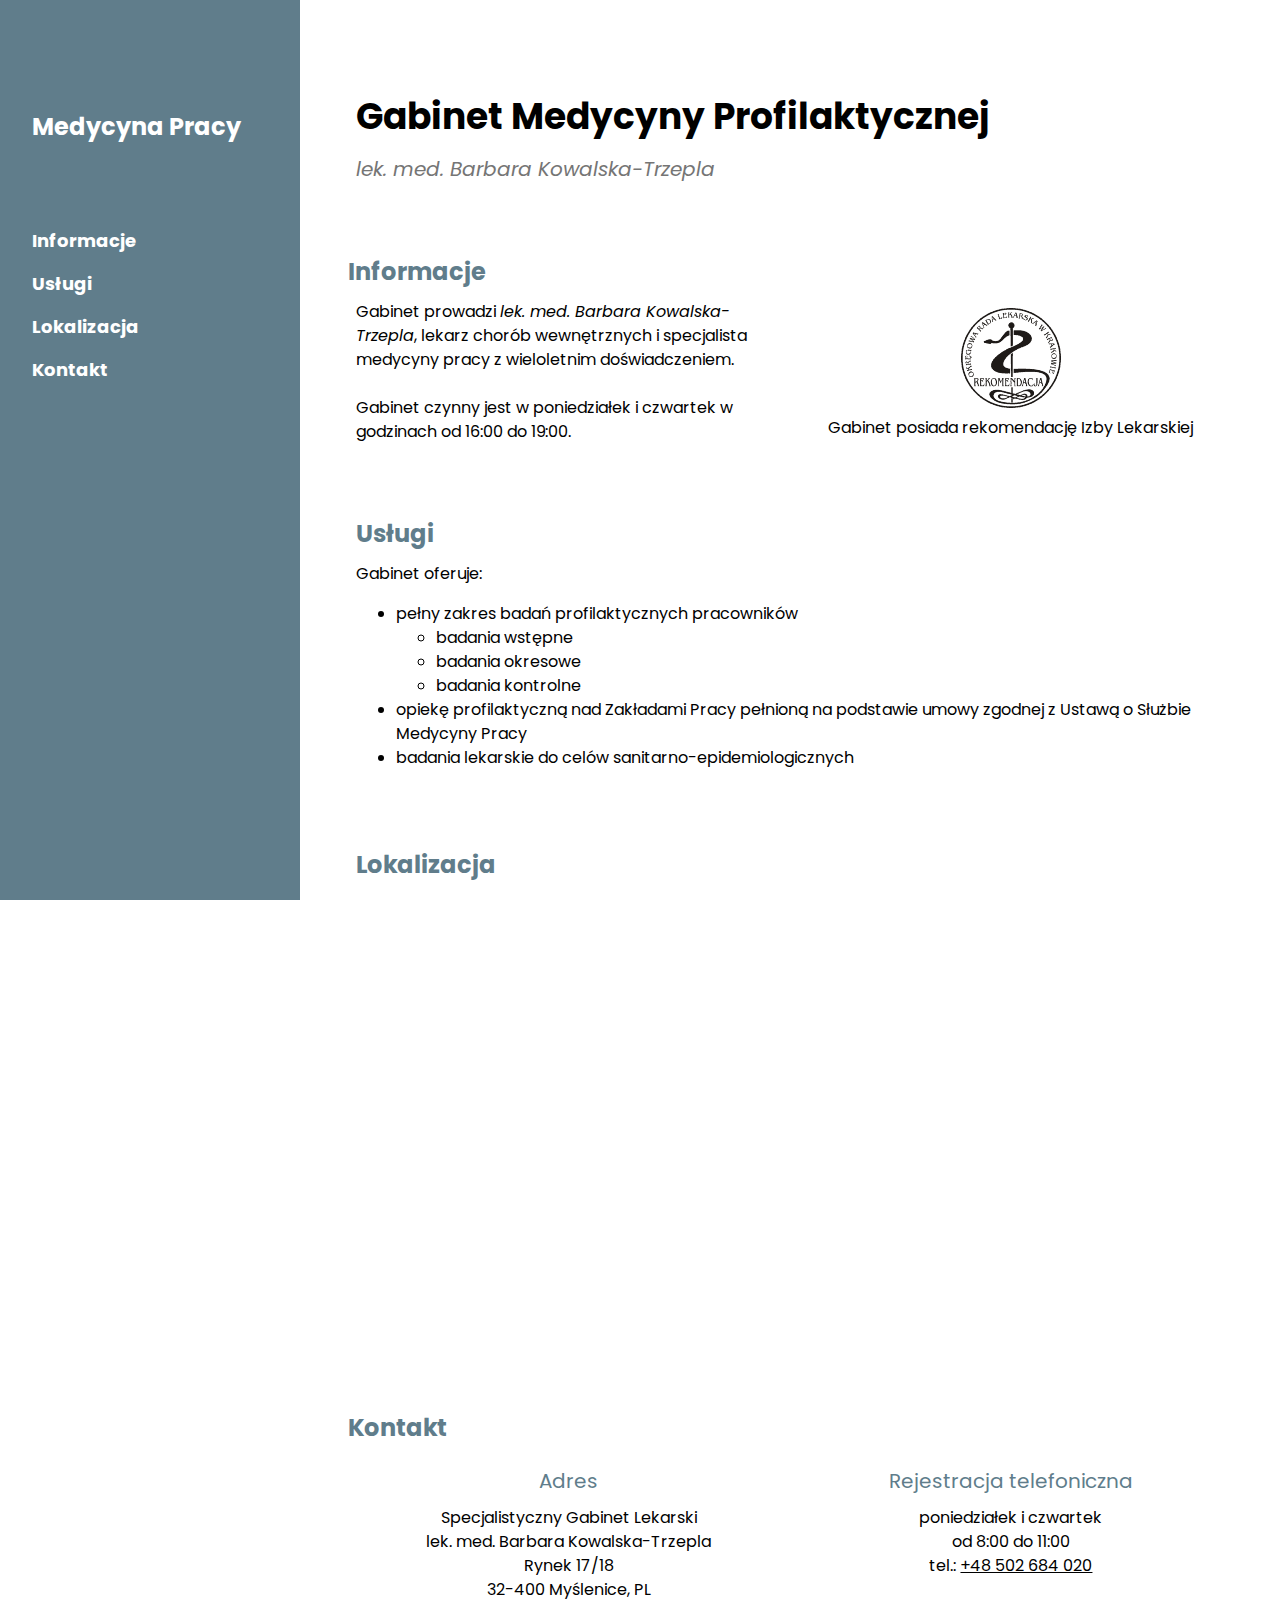
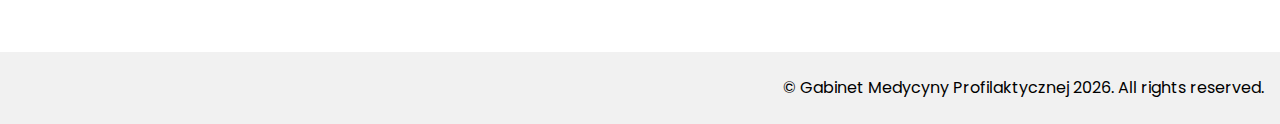
<file: index.html>
<!DOCTYPE html>
<html>
	<title>Gabinet Medycyny Profilaktycznej</title>
	<meta charset="UTF-8">
	<meta name="Keywords" content="Medycyna, Gabinet Medycyny Profilaktycznej, specjalistyczny gabinet lekarski, Barbara Kowalska Trzepla, Myślenice, myslenice, usługi medyczne, opieka profilaktyczna, profilaktyka, badania, Medycyna Pracy, gabinet lekarski, badania okresowe, rekomendacja izby lekarskiej, EKG, elektrokardiogram, badania kierowców, refundacja recept, badania wstępne, badania okresowe, opieka medyczna nad zakładami pracy">
	<meta name="Description" content="Specjalistyczny Gabinet Lekarski (Myślenice); lek. med. Barbara Kowalska-Trzepla - lekarz chorób wewnętrznych - specjalista medycyny pracy">
	<meta name="viewport" content="width=device-width, initial-scale=1">
	<link rel="stylesheet" href="gabinet.css" type="text/css">
	<link rel="stylesheet" href="https://fonts.googleapis.com/css?family=Poppins">
	<style>
	body,h1,h2,h3,h4,h5 {font-family: "Poppins", sans-serif}
	body {font-size:16px;}
	figure {margin:8px;}
	</style>
	<body>
		<!-- Sidebar/menu -->
		<nav class="w3-sidebar w3-blue-grey w3-collapse w3-top w3-large w3-padding" style="z-index:3;width:300px;font-weight:bold;" id="sidebar"><br>
			<div class="w3-container w3-padding-64">
				<h3><b>Medycyna Pracy</b></h3>
			</div>
			<div class="w3-bar-block">
				<a href="#" onclick="w3_close()" class="w3-bar-item w3-button w3-hover-white">Informacje</a>
				<a href="#uslugi" onclick="w3_close()" class="w3-bar-item w3-button w3-hover-white">Usługi</a>
				<a href="#lokalizacja" onclick="w3_close()" class="w3-bar-item w3-button w3-hover-white">Lokalizacja</a>
				<a href="#kontakt" onclick="w3_close()" class="w3-bar-item w3-button w3-hover-white">Kontakt</a>
			</div>
		</nav>
		<!-- Top menu on small screens -->
		<header class="w3-container w3-top w3-hide-large w3-blue-grey w3-xlarge w3-padding">
			<a href="javascript:void(0)" class="w3-button w3-blue-grey w3-margin-right" onclick="w3_open()">☰</a>
			<span>Medycyna Pracy</span>
		</header>
		<!-- Overlay effect when opening sidebar on small screens -->
		<div class="w3-overlay w3-hide-large" onclick="w3_close()" style="cursor:pointer" title="close side menu" id="overlay"></div>
		<!-- !PAGE CONTENT! -->
		<div class="w3-main" style="margin-left:340px;margin-right:40px">
			<!-- Header -->
			<div class="w3-container" style="margin-top:80px">
				<h1><b>Gabinet Medycyny Profilaktycznej</b></h1>
				<h4 class="w3-text-gray"><i>lek. med. Barbara Kowalska-Trzepla</i></h4>
			</div>
			<!-- Section - "Informacje" -->
			<div class="w3-row-padding" id="informacje" style="margin-top:50px">
				<h3 class="w3-text-blue-grey"><b>Informacje</b></h3>
				<div class="w3-half">
					Gabinet prowadzi <i>lek. med. Barbara Kowalska-Trzepla</i>, lekarz chorób wewnętrznych i specjalista medycyny pracy z wieloletnim doświadczeniem.
					<br>
					<br>
					Gabinet czynny jest w poniedziałek i czwartek w godzinach od 16:00 do 19:00.
				</div>
				<div class="w3-half w3-center">
					<figure>
						<img src='imgs/rekomendacja.gif'/>
						<figcaption class="w3-padding">Gabinet posiada rekomendację Izby Lekarskiej</figcaption>
					</figure>
				</div>
			</div>
			<!-- Section - "Usługi" -->
			<div class="w3-container" id="uslugi" style="margin-top:50px">
				<h3 class="w3-text-blue-grey"><b>Usługi</b></h3>
				Gabinet oferuje:
				<ul>
					<li>
						pełny zakres badań profilaktycznych pracowników
						<ul>
							<li>badania wstępne</li>
							<li>badania okresowe</li>
							<li>badania kontrolne</li>
						</ul>
					</li>
					<li>
						opiekę profilaktyczną nad Zakładami Pracy pełnioną na podstawie umowy zgodnej z Ustawą o Służbie Medycyny Pracy
					</li>
					<li>
						badania lekarskie do celów sanitarno-epidemiologicznych
					</li>
				</ul>
			</div>
			<!-- Section - "Lokalizacja" -->
			<div class="w3-container" id="lokalizacja" style="margin-top:50px">
				<h3 class="w3-text-blue-grey"><b>Lokalizacja</b></h3>
				<div class="w3-center">
					<iframe src="https://www.google.com/maps/embed?pb=!1m18!1m12!1m3!1d160.83989572062998!2d19.93754673194127!3d49.834220894573896!2m3!1f0!2f0!3f0!3m2!1i1024!2i768!4f13.1!3m3!1m2!1s0x47166fe0aa91a7b7%3A0x601cd4cb8d068f12!2sGabinet+Medycyny+Profilaktycznej+-+lek.+med.+Barbara+Kowalska-Trzepla!5e0!3m2!1spl!2spl!4v1535290224180" width="75%" height="450" frameborder="0" style="border:0" allowfullscreen></iframe>
				</div>
			</div>
			<!-- Section - "Kontakt" -->
			<div class="w3-row-padding" id="kontakt" style="margin-top:50px">
				<h3 class="w3-text-blue-grey"><b>Kontakt</b></h3>
				<div class="w3-half w3-center">
					<h4 class="w3-text-blue-grey">Adres</h4>
					Specjalistyczny Gabinet Lekarski<br>
					lek. med. Barbara Kowalska-Trzepla<br>
					Rynek 17/18<br>
					32-400 Myślenice, PL
				</div>
				<div class="w3-half w3-center">
					<h4 class="w3-text-blue-grey">Rejestracja telefoniczna</h4>
					poniedziałek i czwartek<br>
					od 8:00 do 11:00<br>
					tel.: <a href="tel:+48502684020">+48 502 684 020</a>
				</div>
			</div>
			<!-- End page content -->
		</div>
		<!-- W3.CSS Container -->
		<div class="w3-light-grey w3-container w3-padding" style="margin-top:50px;">
			<p class="w3-right">
				&copy; Gabinet Medycyny Profilaktycznej <script type="text/javascript">document.write((new Date()).getFullYear())</script>. All rights reserved.
			</p>
		</div>
		<script>
		// Script to open and close sidebar
		function w3_open() {
		document.getElementById("sidebar").style.display = "block";
		document.getElementById("overlay").style.display = "block";
		}
		
		function w3_close() {
		document.getElementById("sidebar").style.display = "none";
		document.getElementById("overlay").style.display = "none";
		}
		</script>
	</body>
</html>
</file>
<file: gabinet.css>
/* W3.CSS 4.10 February 2018 by Jan Egil and Borge Refsnes */
html{box-sizing:border-box}*,*:before,*:after{box-sizing:inherit}
/* Extract from normalize.css by Nicolas Gallagher and Jonathan Neal git.io/normalize */
html{-ms-text-size-adjust:100%;-webkit-text-size-adjust:100%}body{margin:0}
article,aside,details,figcaption,figure,footer,header,main,menu,nav,section,summary{display:block}
audio,canvas,progress,video{display:inline-block}progress{vertical-align:baseline}
audio:not([controls]){display:none;height:0}[hidden],template{display:none}
a{background-color:transparent;-webkit-text-decoration-skip:objects}
a:active,a:hover{outline-width:0}abbr[title]{border-bottom:none;text-decoration:underline;text-decoration:underline dotted}
dfn{font-style:italic}mark{background:#ff0;color:#000}
small{font-size:80%}sub,sup{font-size:75%;line-height:0;position:relative;vertical-align:baseline}
sub{bottom:-0.25em}sup{top:-0.5em}figure{margin:1em 40px}img{border-style:none}svg:not(:root){overflow:hidden}
code,kbd,pre,samp{font-family:monospace,monospace;font-size:1em}hr{box-sizing:content-box;height:0;overflow:visible}
button,input,select,textarea{font:inherit;margin:0}optgroup{font-weight:bold}
button,input{overflow:visible}button,select{text-transform:none}
button,html [type=button],[type=reset],[type=submit]{-webkit-appearance:button}
button::-moz-focus-inner, [type=button]::-moz-focus-inner, [type=reset]::-moz-focus-inner, [type=submit]::-moz-focus-inner{border-style:none;padding:0}
button:-moz-focusring, [type=button]:-moz-focusring, [type=reset]:-moz-focusring, [type=submit]:-moz-focusring{outline:1px dotted ButtonText}
fieldset{border:1px solid #c0c0c0;margin:0 2px;padding:.35em .625em .75em}
legend{color:inherit;display:table;max-width:100%;padding:0;white-space:normal}textarea{overflow:auto}
[type=checkbox],[type=radio]{padding:0}
[type=number]::-webkit-inner-spin-button,[type=number]::-webkit-outer-spin-button{height:auto}
[type=search]{-webkit-appearance:textfield;outline-offset:-2px}
[type=search]::-webkit-search-cancel-button,[type=search]::-webkit-search-decoration{-webkit-appearance:none}
::-webkit-input-placeholder{color:inherit;opacity:0.54}
::-webkit-file-upload-button{-webkit-appearance:button;font:inherit}
/* End extract */
html,body{font-family:Verdana,sans-serif;font-size:15px;line-height:1.5}html{overflow-x:hidden}
h1{font-size:36px}h2{font-size:30px}h3{font-size:24px}h4{font-size:20px}h5{font-size:18px}h6{font-size:16px}.w3-serif{font-family:serif}
h1,h2,h3,h4,h5,h6{font-family:"Segoe UI",Arial,sans-serif;font-weight:400;margin:10px 0}.w3-wide{letter-spacing:4px}
hr{border:0;border-top:1px solid #eee;margin:20px 0}
.w3-image{max-width:100%;height:auto}img{vertical-align:middle}a{color:inherit}
.w3-table,.w3-table-all{border-collapse:collapse;border-spacing:0;width:100%;display:table}.w3-table-all{border:1px solid #ccc}
.w3-bordered tr,.w3-table-all tr{border-bottom:1px solid #ddd}.w3-striped tbody tr:nth-child(even){background-color:#f1f1f1}
.w3-table-all tr:nth-child(odd){background-color:#fff}.w3-table-all tr:nth-child(even){background-color:#f1f1f1}
.w3-hoverable tbody tr:hover,.w3-ul.w3-hoverable li:hover{background-color:#ccc}.w3-centered tr th,.w3-centered tr td{text-align:center}
.w3-table td,.w3-table th,.w3-table-all td,.w3-table-all th{padding:8px 8px;display:table-cell;text-align:left;vertical-align:top}
.w3-table th:first-child,.w3-table td:first-child,.w3-table-all th:first-child,.w3-table-all td:first-child{padding-left:16px}
.w3-btn,.w3-button{border:none;display:inline-block;padding:8px 16px;vertical-align:middle;overflow:hidden;text-decoration:none;color:inherit;background-color:inherit;text-align:center;cursor:pointer;white-space:nowrap}
.w3-btn:hover{box-shadow:0 8px 16px 0 rgba(0,0,0,0.2),0 6px 20px 0 rgba(0,0,0,0.19)}
.w3-btn,.w3-button{-webkit-touch-callout:none;-webkit-user-select:none;-khtml-user-select:none;-moz-user-select:none;-ms-user-select:none;user-select:none}   
.w3-disabled,.w3-btn:disabled,.w3-button:disabled{cursor:not-allowed;opacity:0.3}.w3-disabled *,:disabled *{pointer-events:none}
.w3-btn.w3-disabled:hover,.w3-btn:disabled:hover{box-shadow:none}
.w3-badge,.w3-tag{background-color:#000;color:#fff;display:inline-block;padding-left:8px;padding-right:8px;text-align:center}.w3-badge{border-radius:50%}
.w3-ul{list-style-type:none;padding:0;margin:0}.w3-ul li{padding:8px 16px;border-bottom:1px solid #ddd}.w3-ul li:last-child{border-bottom:none}
.w3-tooltip,.w3-display-container{position:relative}.w3-tooltip .w3-text{display:none}.w3-tooltip:hover .w3-text{display:inline-block}
.w3-ripple:active{opacity:0.5}.w3-ripple{transition:opacity 0s}
.w3-input{padding:8px;display:block;border:none;border-bottom:1px solid #ccc;width:100%}
.w3-select{padding:9px 0;width:100%;border:none;border-bottom:1px solid #ccc}
.w3-dropdown-click,.w3-dropdown-hover{position:relative;display:inline-block;cursor:pointer}
.w3-dropdown-hover:hover .w3-dropdown-content{display:block}
.w3-dropdown-hover:first-child,.w3-dropdown-click:hover{background-color:#ccc;color:#000}
.w3-dropdown-hover:hover > .w3-button:first-child,.w3-dropdown-click:hover > .w3-button:first-child{background-color:#ccc;color:#000}
.w3-dropdown-content{cursor:auto;color:#000;background-color:#fff;display:none;position:absolute;min-width:160px;margin:0;padding:0;z-index:1}
.w3-check,.w3-radio{width:24px;height:24px;position:relative;top:6px}
.w3-sidebar{height:100%;width:200px;background-color:#fff;position:fixed!important;z-index:1;overflow:auto}
.w3-bar-block .w3-dropdown-hover,.w3-bar-block .w3-dropdown-click{width:100%}
.w3-bar-block .w3-dropdown-hover .w3-dropdown-content,.w3-bar-block .w3-dropdown-click .w3-dropdown-content{min-width:100%}
.w3-bar-block .w3-dropdown-hover .w3-button,.w3-bar-block .w3-dropdown-click .w3-button{width:100%;text-align:left;padding:8px 16px}
.w3-main,#main{transition:margin-left .4s}
.w3-modal{z-index:3;display:none;padding-top:100px;position:fixed;left:0;top:0;width:100%;height:100%;overflow:auto;background-color:rgb(0,0,0);background-color:rgba(0,0,0,0.4)}
.w3-modal-content{margin:auto;background-color:#fff;position:relative;padding:0;outline:0;width:600px}
.w3-bar{width:100%;overflow:hidden}.w3-center .w3-bar{display:inline-block;width:auto}
.w3-bar .w3-bar-item{padding:8px 16px;float:left;width:auto;border:none;display:block;outline:0}
.w3-bar .w3-dropdown-hover,.w3-bar .w3-dropdown-click{position:static;float:left}
.w3-bar .w3-button{white-space:normal}
.w3-bar-block .w3-bar-item{width:100%;display:block;padding:8px 16px;text-align:left;border:none;white-space:normal;float:none;outline:0}
.w3-bar-block.w3-center .w3-bar-item{text-align:center}.w3-block{display:block;width:100%}
.w3-responsive{display:block;overflow-x:auto}
.w3-container:after,.w3-container:before,.w3-panel:after,.w3-panel:before,.w3-row:after,.w3-row:before,.w3-row-padding:after,.w3-row-padding:before,
.w3-cell-row:before,.w3-cell-row:after,.w3-clear:after,.w3-clear:before,.w3-bar:before,.w3-bar:after{content:"";display:table;clear:both}
.w3-col,.w3-half,.w3-third,.w3-twothird,.w3-threequarter,.w3-quarter{float:left;width:100%}
.w3-col.s1{width:8.33333%}.w3-col.s2{width:16.66666%}.w3-col.s3{width:24.99999%}.w3-col.s4{width:33.33333%}
.w3-col.s5{width:41.66666%}.w3-col.s6{width:49.99999%}.w3-col.s7{width:58.33333%}.w3-col.s8{width:66.66666%}
.w3-col.s9{width:74.99999%}.w3-col.s10{width:83.33333%}.w3-col.s11{width:91.66666%}.w3-col.s12{width:99.99999%}
@media (min-width:601px){.w3-col.m1{width:8.33333%}.w3-col.m2{width:16.66666%}.w3-col.m3,.w3-quarter{width:24.99999%}.w3-col.m4,.w3-third{width:33.33333%}
.w3-col.m5{width:41.66666%}.w3-col.m6,.w3-half{width:49.99999%}.w3-col.m7{width:58.33333%}.w3-col.m8,.w3-twothird{width:66.66666%}
.w3-col.m9,.w3-threequarter{width:74.99999%}.w3-col.m10{width:83.33333%}.w3-col.m11{width:91.66666%}.w3-col.m12{width:99.99999%}}
@media (min-width:993px){.w3-col.l1{width:8.33333%}.w3-col.l2{width:16.66666%}.w3-col.l3{width:24.99999%}.w3-col.l4{width:33.33333%}
.w3-col.l5{width:41.66666%}.w3-col.l6{width:49.99999%}.w3-col.l7{width:58.33333%}.w3-col.l8{width:66.66666%}
.w3-col.l9{width:74.99999%}.w3-col.l10{width:83.33333%}.w3-col.l11{width:91.66666%}.w3-col.l12{width:99.99999%}}
.w3-content{max-width:980px;margin:auto}.w3-rest{overflow:hidden}
.w3-cell-row{display:table;width:100%}.w3-cell{display:table-cell}
.w3-cell-top{vertical-align:top}.w3-cell-middle{vertical-align:middle}.w3-cell-bottom{vertical-align:bottom}
.w3-hide{display:none!important}.w3-show-block,.w3-show{display:block!important}.w3-show-inline-block{display:inline-block!important}
@media (max-width:600px){.w3-modal-content{margin:0 10px;width:auto!important}.w3-modal{padding-top:30px}
.w3-dropdown-hover.w3-mobile .w3-dropdown-content,.w3-dropdown-click.w3-mobile .w3-dropdown-content{position:relative}  
.w3-hide-small{display:none!important}.w3-mobile{display:block;width:100%!important}.w3-bar-item.w3-mobile,.w3-dropdown-hover.w3-mobile,.w3-dropdown-click.w3-mobile{text-align:center}
.w3-dropdown-hover.w3-mobile,.w3-dropdown-hover.w3-mobile .w3-btn,.w3-dropdown-hover.w3-mobile .w3-button,.w3-dropdown-click.w3-mobile,.w3-dropdown-click.w3-mobile .w3-btn,.w3-dropdown-click.w3-mobile .w3-button{width:100%}}
@media (max-width:768px){.w3-modal-content{width:500px}.w3-modal{padding-top:50px}}
@media (min-width:993px){.w3-modal-content{width:900px}.w3-hide-large{display:none!important}.w3-sidebar.w3-collapse{display:block!important}}
@media (max-width:992px) and (min-width:601px){.w3-hide-medium{display:none!important}}
@media (max-width:992px){.w3-sidebar.w3-collapse{display:none}.w3-main{margin-left:0!important;margin-right:0!important}}
.w3-top,.w3-bottom{position:fixed;width:100%;z-index:1}.w3-top{top:0}.w3-bottom{bottom:0}
.w3-overlay{position:fixed;display:none;width:100%;height:100%;top:0;left:0;right:0;bottom:0;background-color:rgba(0,0,0,0.5);z-index:2}
.w3-display-topleft{position:absolute;left:0;top:0}.w3-display-topright{position:absolute;right:0;top:0}
.w3-display-bottomleft{position:absolute;left:0;bottom:0}.w3-display-bottomright{position:absolute;right:0;bottom:0}
.w3-display-middle{position:absolute;top:50%;left:50%;transform:translate(-50%,-50%);-ms-transform:translate(-50%,-50%)}
.w3-display-left{position:absolute;top:50%;left:0%;transform:translate(0%,-50%);-ms-transform:translate(-0%,-50%)}
.w3-display-right{position:absolute;top:50%;right:0%;transform:translate(0%,-50%);-ms-transform:translate(0%,-50%)}
.w3-display-topmiddle{position:absolute;left:50%;top:0;transform:translate(-50%,0%);-ms-transform:translate(-50%,0%)}
.w3-display-bottommiddle{position:absolute;left:50%;bottom:0;transform:translate(-50%,0%);-ms-transform:translate(-50%,0%)}
.w3-display-container:hover .w3-display-hover{display:block}.w3-display-container:hover span.w3-display-hover{display:inline-block}.w3-display-hover{display:none}
.w3-display-position{position:absolute}
.w3-circle{border-radius:50%}
.w3-round-small{border-radius:2px}.w3-round,.w3-round-medium{border-radius:4px}.w3-round-large{border-radius:8px}.w3-round-xlarge{border-radius:16px}.w3-round-xxlarge{border-radius:32px}
.w3-row-padding,.w3-row-padding>.w3-half,.w3-row-padding>.w3-third,.w3-row-padding>.w3-twothird,.w3-row-padding>.w3-threequarter,.w3-row-padding>.w3-quarter,.w3-row-padding>.w3-col{padding:0 8px}
.w3-container,.w3-panel{padding:0.01em 16px}.w3-panel{margin-top:16px;margin-bottom:16px}
.w3-code,.w3-codespan{font-family:Consolas,"courier new";font-size:16px}
.w3-code{width:auto;background-color:#fff;padding:8px 12px;border-left:4px solid #4CAF50;word-wrap:break-word}
.w3-codespan{color:crimson;background-color:#f1f1f1;padding-left:4px;padding-right:4px;font-size:110%}
.w3-card,.w3-card-2{box-shadow:0 2px 5px 0 rgba(0,0,0,0.16),0 2px 10px 0 rgba(0,0,0,0.12)}
.w3-card-4,.w3-hover-shadow:hover{box-shadow:0 4px 10px 0 rgba(0,0,0,0.2),0 4px 20px 0 rgba(0,0,0,0.19)}
.w3-spin{animation:w3-spin 2s infinite linear}@keyframes w3-spin{0%{transform:rotate(0deg)}100%{transform:rotate(359deg)}}
.w3-animate-fading{animation:fading 10s infinite}@keyframes fading{0%{opacity:0}50%{opacity:1}100%{opacity:0}}
.w3-animate-opacity{animation:opac 0.8s}@keyframes opac{from{opacity:0} to{opacity:1}}
.w3-animate-top{position:relative;animation:animatetop 0.4s}@keyframes animatetop{from{top:-300px;opacity:0} to{top:0;opacity:1}}
.w3-animate-left{position:relative;animation:animateleft 0.4s}@keyframes animateleft{from{left:-300px;opacity:0} to{left:0;opacity:1}}
.w3-animate-right{position:relative;animation:animateright 0.4s}@keyframes animateright{from{right:-300px;opacity:0} to{right:0;opacity:1}}
.w3-animate-bottom{position:relative;animation:animatebottom 0.4s}@keyframes animatebottom{from{bottom:-300px;opacity:0} to{bottom:0;opacity:1}}
.w3-animate-zoom {animation:animatezoom 0.6s}@keyframes animatezoom{from{transform:scale(0)} to{transform:scale(1)}}
.w3-animate-input{transition:width 0.4s ease-in-out}.w3-animate-input:focus{width:100%!important}
.w3-opacity,.w3-hover-opacity:hover{opacity:0.60}.w3-opacity-off,.w3-hover-opacity-off:hover{opacity:1}
.w3-opacity-max{opacity:0.25}.w3-opacity-min{opacity:0.75}
.w3-greyscale-max,.w3-grayscale-max,.w3-hover-greyscale:hover,.w3-hover-grayscale:hover{filter:grayscale(100%)}
.w3-greyscale,.w3-grayscale{filter:grayscale(75%)}.w3-greyscale-min,.w3-grayscale-min{filter:grayscale(50%)}
.w3-sepia{filter:sepia(75%)}.w3-sepia-max,.w3-hover-sepia:hover{filter:sepia(100%)}.w3-sepia-min{filter:sepia(50%)}
.w3-tiny{font-size:10px!important}.w3-small{font-size:12px!important}.w3-medium{font-size:15px!important}.w3-large{font-size:18px!important}
.w3-xlarge{font-size:24px!important}.w3-xxlarge{font-size:36px!important}.w3-xxxlarge{font-size:48px!important}.w3-jumbo{font-size:64px!important}
.w3-left-align{text-align:left!important}.w3-right-align{text-align:right!important}.w3-justify{text-align:justify!important}.w3-center{text-align:center!important}
.w3-border-0{border:0!important}.w3-border{border:1px solid #ccc!important}
.w3-border-top{border-top:1px solid #ccc!important}.w3-border-bottom{border-bottom:1px solid #ccc!important}
.w3-border-left{border-left:1px solid #ccc!important}.w3-border-right{border-right:1px solid #ccc!important}
.w3-topbar{border-top:6px solid #ccc!important}.w3-bottombar{border-bottom:6px solid #ccc!important}
.w3-leftbar{border-left:6px solid #ccc!important}.w3-rightbar{border-right:6px solid #ccc!important}
.w3-section,.w3-code{margin-top:16px!important;margin-bottom:16px!important}
.w3-margin{margin:16px!important}.w3-margin-top{margin-top:16px!important}.w3-margin-bottom{margin-bottom:16px!important}
.w3-margin-left{margin-left:16px!important}.w3-margin-right{margin-right:16px!important}
.w3-padding-small{padding:4px 8px!important}.w3-padding{padding:8px 16px!important}.w3-padding-large{padding:12px 24px!important}
.w3-padding-16{padding-top:16px!important;padding-bottom:16px!important}.w3-padding-24{padding-top:24px!important;padding-bottom:24px!important}
.w3-padding-32{padding-top:32px!important;padding-bottom:32px!important}.w3-padding-48{padding-top:48px!important;padding-bottom:48px!important}
.w3-padding-64{padding-top:64px!important;padding-bottom:64px!important}
.w3-left{float:left!important}.w3-right{float:right!important}
.w3-button:hover{color:#000!important;background-color:#ccc!important}
.w3-transparent,.w3-hover-none:hover{background-color:transparent!important}
.w3-hover-none:hover{box-shadow:none!important}
/* Colors */
.w3-amber,.w3-hover-amber:hover{color:#000!important;background-color:#ffc107!important}
.w3-aqua,.w3-hover-aqua:hover{color:#000!important;background-color:#00ffff!important}
.w3-blue,.w3-hover-blue:hover{color:#fff!important;background-color:#2196F3!important}
.w3-light-blue,.w3-hover-light-blue:hover{color:#000!important;background-color:#87CEEB!important}
.w3-brown,.w3-hover-brown:hover{color:#fff!important;background-color:#795548!important}
.w3-cyan,.w3-hover-cyan:hover{color:#000!important;background-color:#00bcd4!important}
.w3-blue-grey,.w3-hover-blue-grey:hover,.w3-blue-gray,.w3-hover-blue-gray:hover{color:#fff!important;background-color:#607d8b!important}
.w3-green,.w3-hover-green:hover{color:#fff!important;background-color:#4CAF50!important}
.w3-light-green,.w3-hover-light-green:hover{color:#000!important;background-color:#8bc34a!important}
.w3-indigo,.w3-hover-indigo:hover{color:#fff!important;background-color:#3f51b5!important}
.w3-khaki,.w3-hover-khaki:hover{color:#000!important;background-color:#f0e68c!important}
.w3-lime,.w3-hover-lime:hover{color:#000!important;background-color:#cddc39!important}
.w3-orange,.w3-hover-orange:hover{color:#000!important;background-color:#ff9800!important}
.w3-deep-orange,.w3-hover-deep-orange:hover{color:#fff!important;background-color:#ff5722!important}
.w3-pink,.w3-hover-pink:hover{color:#fff!important;background-color:#e91e63!important}
.w3-purple,.w3-hover-purple:hover{color:#fff!important;background-color:#9c27b0!important}
.w3-deep-purple,.w3-hover-deep-purple:hover{color:#fff!important;background-color:#673ab7!important}
.w3-red,.w3-hover-red:hover{color:#fff!important;background-color:#f44336!important}
.w3-sand,.w3-hover-sand:hover{color:#000!important;background-color:#fdf5e6!important}
.w3-teal,.w3-hover-teal:hover{color:#fff!important;background-color:#009688!important}
.w3-yellow,.w3-hover-yellow:hover{color:#000!important;background-color:#ffeb3b!important}
.w3-white,.w3-hover-white:hover{color:#000!important;background-color:#fff!important}
.w3-black,.w3-hover-black:hover{color:#fff!important;background-color:#000!important}
.w3-grey,.w3-hover-grey:hover,.w3-gray,.w3-hover-gray:hover{color:#000!important;background-color:#9e9e9e!important}
.w3-light-grey,.w3-hover-light-grey:hover,.w3-light-gray,.w3-hover-light-gray:hover{color:#000!important;background-color:#f1f1f1!important}
.w3-dark-grey,.w3-hover-dark-grey:hover,.w3-dark-gray,.w3-hover-dark-gray:hover{color:#fff!important;background-color:#616161!important}
.w3-pale-red,.w3-hover-pale-red:hover{color:#000!important;background-color:#ffdddd!important}
.w3-pale-green,.w3-hover-pale-green:hover{color:#000!important;background-color:#ddffdd!important}
.w3-pale-yellow,.w3-hover-pale-yellow:hover{color:#000!important;background-color:#ffffcc!important}
.w3-pale-blue,.w3-hover-pale-blue:hover{color:#000!important;background-color:#ddffff!important}
.w3-text-amber,.w3-hover-text-amber:hover{color:#ffc107!important}
.w3-text-aqua,.w3-hover-text-aqua:hover{color:#00ffff!important}
.w3-text-blue,.w3-hover-text-blue:hover{color:#2196F3!important}
.w3-text-light-blue,.w3-hover-text-light-blue:hover{color:#87CEEB!important}
.w3-text-brown,.w3-hover-text-brown:hover{color:#795548!important}
.w3-text-cyan,.w3-hover-text-cyan:hover{color:#00bcd4!important}
.w3-text-blue-grey,.w3-hover-text-blue-grey:hover,.w3-text-blue-gray,.w3-hover-text-blue-gray:hover{color:#607d8b!important}
.w3-text-green,.w3-hover-text-green:hover{color:#4CAF50!important}
.w3-text-light-green,.w3-hover-text-light-green:hover{color:#8bc34a!important}
.w3-text-indigo,.w3-hover-text-indigo:hover{color:#3f51b5!important}
.w3-text-khaki,.w3-hover-text-khaki:hover{color:#b4aa50!important}
.w3-text-lime,.w3-hover-text-lime:hover{color:#cddc39!important}
.w3-text-orange,.w3-hover-text-orange:hover{color:#ff9800!important}
.w3-text-deep-orange,.w3-hover-text-deep-orange:hover{color:#ff5722!important}
.w3-text-pink,.w3-hover-text-pink:hover{color:#e91e63!important}
.w3-text-purple,.w3-hover-text-purple:hover{color:#9c27b0!important}
.w3-text-deep-purple,.w3-hover-text-deep-purple:hover{color:#673ab7!important}
.w3-text-red,.w3-hover-text-red:hover{color:#f44336!important}
.w3-text-sand,.w3-hover-text-sand:hover{color:#fdf5e6!important}
.w3-text-teal,.w3-hover-text-teal:hover{color:#009688!important}
.w3-text-yellow,.w3-hover-text-yellow:hover{color:#d2be0e!important}
.w3-text-white,.w3-hover-text-white:hover{color:#fff!important}
.w3-text-black,.w3-hover-text-black:hover{color:#000!important}
.w3-text-grey,.w3-hover-text-grey:hover,.w3-text-gray,.w3-hover-text-gray:hover{color:#757575!important}
.w3-text-light-grey,.w3-hover-text-light-grey:hover,.w3-text-light-gray,.w3-hover-text-light-gray:hover{color:#f1f1f1!important}
.w3-text-dark-grey,.w3-hover-text-dark-grey:hover,.w3-text-dark-gray,.w3-hover-text-dark-gray:hover{color:#3a3a3a!important}
.w3-border-amber,.w3-hover-border-amber:hover{border-color:#ffc107!important}
.w3-border-aqua,.w3-hover-border-aqua:hover{border-color:#00ffff!important}
.w3-border-blue,.w3-hover-border-blue:hover{border-color:#2196F3!important}
.w3-border-light-blue,.w3-hover-border-light-blue:hover{border-color:#87CEEB!important}
.w3-border-brown,.w3-hover-border-brown:hover{border-color:#795548!important}
.w3-border-cyan,.w3-hover-border-cyan:hover{border-color:#00bcd4!important}
.w3-border-blue-grey,.w3-hover-border-blue-grey:hover,.w3-border-blue-gray,.w3-hover-border-blue-gray:hover{border-color:#607d8b!important}
.w3-border-green,.w3-hover-border-green:hover{border-color:#4CAF50!important}
.w3-border-light-green,.w3-hover-border-light-green:hover{border-color:#8bc34a!important}
.w3-border-indigo,.w3-hover-border-indigo:hover{border-color:#3f51b5!important}
.w3-border-khaki,.w3-hover-border-khaki:hover{border-color:#f0e68c!important}
.w3-border-lime,.w3-hover-border-lime:hover{border-color:#cddc39!important}
.w3-border-orange,.w3-hover-border-orange:hover{border-color:#ff9800!important}
.w3-border-deep-orange,.w3-hover-border-deep-orange:hover{border-color:#ff5722!important}
.w3-border-pink,.w3-hover-border-pink:hover{border-color:#e91e63!important}
.w3-border-purple,.w3-hover-border-purple:hover{border-color:#9c27b0!important}
.w3-border-deep-purple,.w3-hover-border-deep-purple:hover{border-color:#673ab7!important}
.w3-border-red,.w3-hover-border-red:hover{border-color:#f44336!important}
.w3-border-sand,.w3-hover-border-sand:hover{border-color:#fdf5e6!important}
.w3-border-teal,.w3-hover-border-teal:hover{border-color:#009688!important}
.w3-border-yellow,.w3-hover-border-yellow:hover{border-color:#ffeb3b!important}
.w3-border-white,.w3-hover-border-white:hover{border-color:#fff!important}
.w3-border-black,.w3-hover-border-black:hover{border-color:#000!important}
.w3-border-grey,.w3-hover-border-grey:hover,.w3-border-gray,.w3-hover-border-gray:hover{border-color:#9e9e9e!important}
.w3-border-light-grey,.w3-hover-border-light-grey:hover,.w3-border-light-gray,.w3-hover-border-light-gray:hover{border-color:#f1f1f1!important}
.w3-border-dark-grey,.w3-hover-border-dark-grey:hover,.w3-border-dark-gray,.w3-hover-border-dark-gray:hover{border-color:#616161!important}
.w3-border-pale-red,.w3-hover-border-pale-red:hover{border-color:#ffe7e7!important}.w3-border-pale-green,.w3-hover-border-pale-green:hover{border-color:#e7ffe7!important}
.w3-border-pale-yellow,.w3-hover-border-pale-yellow:hover{border-color:#ffffcc!important}.w3-border-pale-blue,.w3-hover-border-pale-blue:hover{border-color:#e7ffff!important}
</file>
